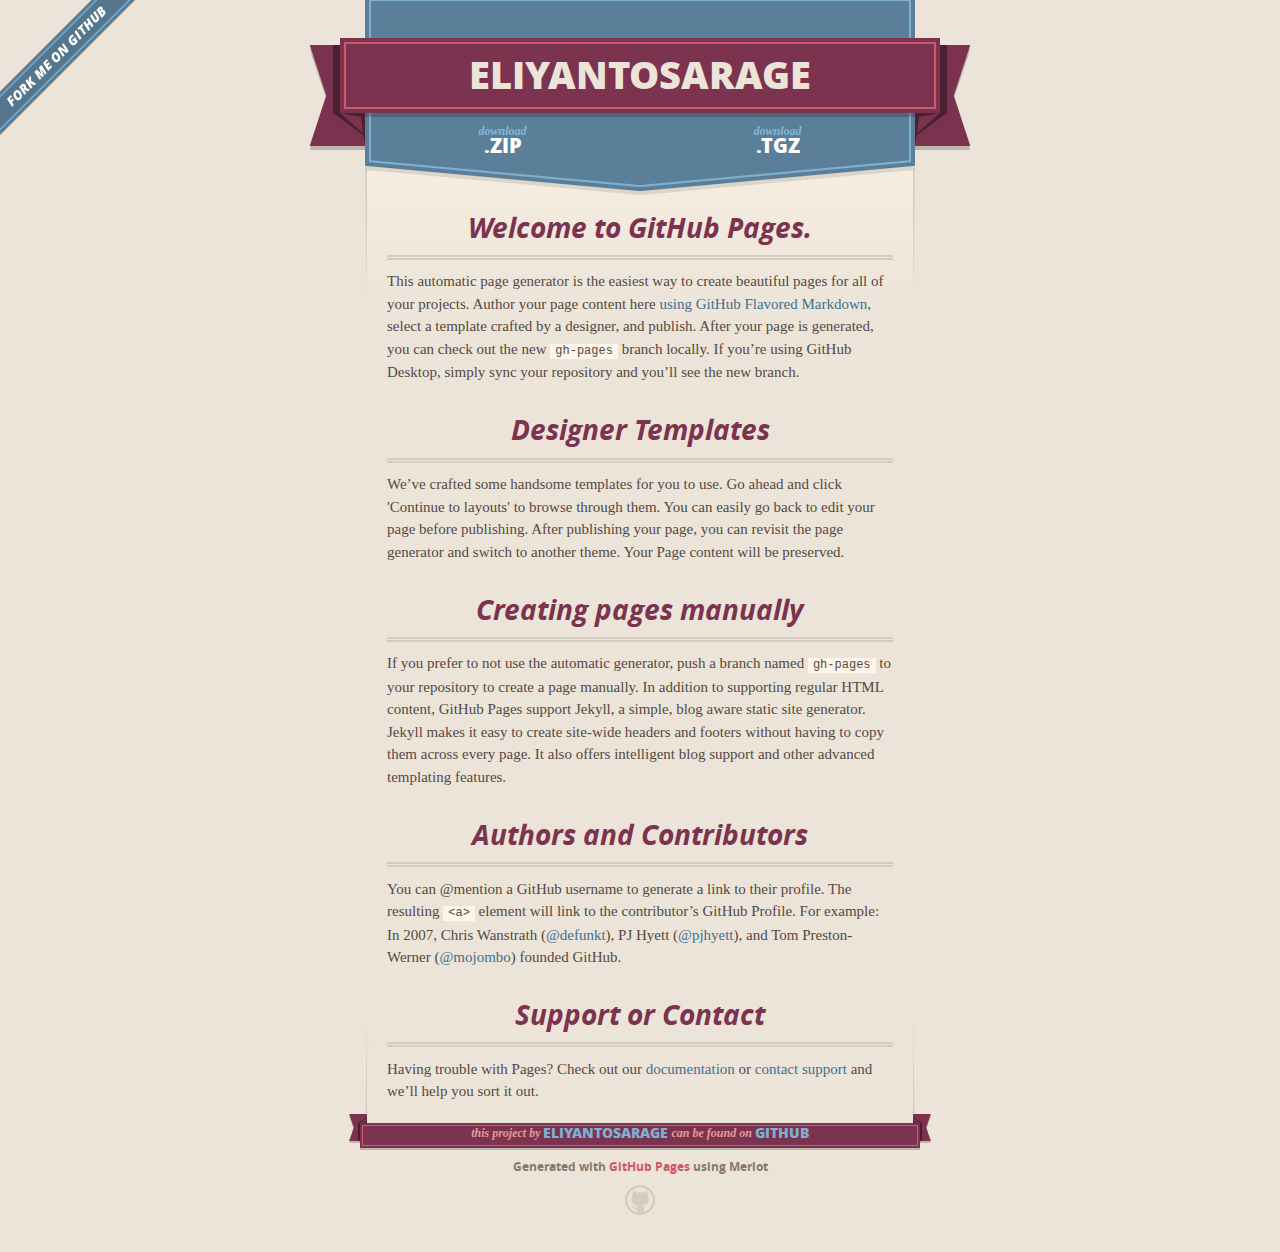
<file: index.html>
<!DOCTYPE html>
<html>
  <head>
    <meta charset='utf-8'>
    <meta http-equiv="X-UA-Compatible" content="chrome=1">
    <meta name="viewport" content="width=640">

    <link rel="stylesheet" href="stylesheets/core.css" media="screen">
    <link rel="stylesheet" href="stylesheets/mobile.css" media="handheld, only screen and (max-device-width:640px)">
    <link rel="stylesheet" href="stylesheets/github-light.css">

    <script type="text/javascript" src="javascripts/modernizr.js"></script>
    <script type="text/javascript" src="https://ajax.googleapis.com/ajax/libs/jquery/1.7.1/jquery.min.js"></script>
    <script type="text/javascript" src="javascripts/headsmart.min.js"></script>
    <script type="text/javascript">
      $(document).ready(function () {
        $('#main_content').headsmart()
      })
    </script>
    <title>eliyantosarage by eliyantosarage</title>
  </head>

  <body>
    <a id="forkme_banner" href="https://github.com/eliyantosarage/eliyantosarage">View on GitHub</a>
    <div class="shell">

      <header>
        <span class="ribbon-outer">
          <span class="ribbon-inner">
            <h1>eliyantosarage</h1>
            <h2></h2>
          </span>
          <span class="left-tail"></span>
          <span class="right-tail"></span>
        </span>
      </header>

      <section id="downloads">
        <span class="inner">
          <a href="https://github.com/eliyantosarage/eliyantosarage/zipball/master" class="zip"><em>download</em> .ZIP</a><a href="https://github.com/eliyantosarage/eliyantosarage/tarball/master" class="tgz"><em>download</em> .TGZ</a>
        </span>
      </section>


      <span class="banner-fix"></span>


      <section id="main_content">
        <h3>
<a id="welcome-to-github-pages" class="anchor" href="#welcome-to-github-pages" aria-hidden="true"><span aria-hidden="true" class="octicon octicon-link"></span></a>Welcome to GitHub Pages.</h3>

<p>This automatic page generator is the easiest way to create beautiful pages for all of your projects. Author your page content here <a href="https://guides.github.com/features/mastering-markdown/">using GitHub Flavored Markdown</a>, select a template crafted by a designer, and publish. After your page is generated, you can check out the new <code>gh-pages</code> branch locally. If you’re using GitHub Desktop, simply sync your repository and you’ll see the new branch.</p>

<h3>
<a id="designer-templates" class="anchor" href="#designer-templates" aria-hidden="true"><span aria-hidden="true" class="octicon octicon-link"></span></a>Designer Templates</h3>

<p>We’ve crafted some handsome templates for you to use. Go ahead and click 'Continue to layouts' to browse through them. You can easily go back to edit your page before publishing. After publishing your page, you can revisit the page generator and switch to another theme. Your Page content will be preserved.</p>

<h3>
<a id="creating-pages-manually" class="anchor" href="#creating-pages-manually" aria-hidden="true"><span aria-hidden="true" class="octicon octicon-link"></span></a>Creating pages manually</h3>

<p>If you prefer to not use the automatic generator, push a branch named <code>gh-pages</code> to your repository to create a page manually. In addition to supporting regular HTML content, GitHub Pages support Jekyll, a simple, blog aware static site generator. Jekyll makes it easy to create site-wide headers and footers without having to copy them across every page. It also offers intelligent blog support and other advanced templating features.</p>

<h3>
<a id="authors-and-contributors" class="anchor" href="#authors-and-contributors" aria-hidden="true"><span aria-hidden="true" class="octicon octicon-link"></span></a>Authors and Contributors</h3>

<p>You can @mention a GitHub username to generate a link to their profile. The resulting <code>&lt;a&gt;</code> element will link to the contributor’s GitHub Profile. For example: In 2007, Chris Wanstrath (<a href="https://github.com/defunkt" class="user-mention">@defunkt</a>), PJ Hyett (<a href="https://github.com/pjhyett" class="user-mention">@pjhyett</a>), and Tom Preston-Werner (<a href="https://github.com/mojombo" class="user-mention">@mojombo</a>) founded GitHub.</p>

<h3>
<a id="support-or-contact" class="anchor" href="#support-or-contact" aria-hidden="true"><span aria-hidden="true" class="octicon octicon-link"></span></a>Support or Contact</h3>

<p>Having trouble with Pages? Check out our <a href="https://help.github.com/pages">documentation</a> or <a href="https://github.com/contact">contact support</a> and we’ll help you sort it out.</p>
      </section>

      <footer>
        <span class="ribbon-outer">
          <span class="ribbon-inner">
            <p>this project by <a href="https://github.com/eliyantosarage">eliyantosarage</a> can be found on <a href="https://github.com/eliyantosarage/eliyantosarage">GitHub</a></p>
          </span>
          <span class="left-tail"></span>
          <span class="right-tail"></span>
        </span>
        <p>Generated with <a href="https://pages.github.com">GitHub Pages</a> using Merlot</p>
        <span class="octocat"></span>
      </footer>

    </div>

    
  </body>
</html>
</file>
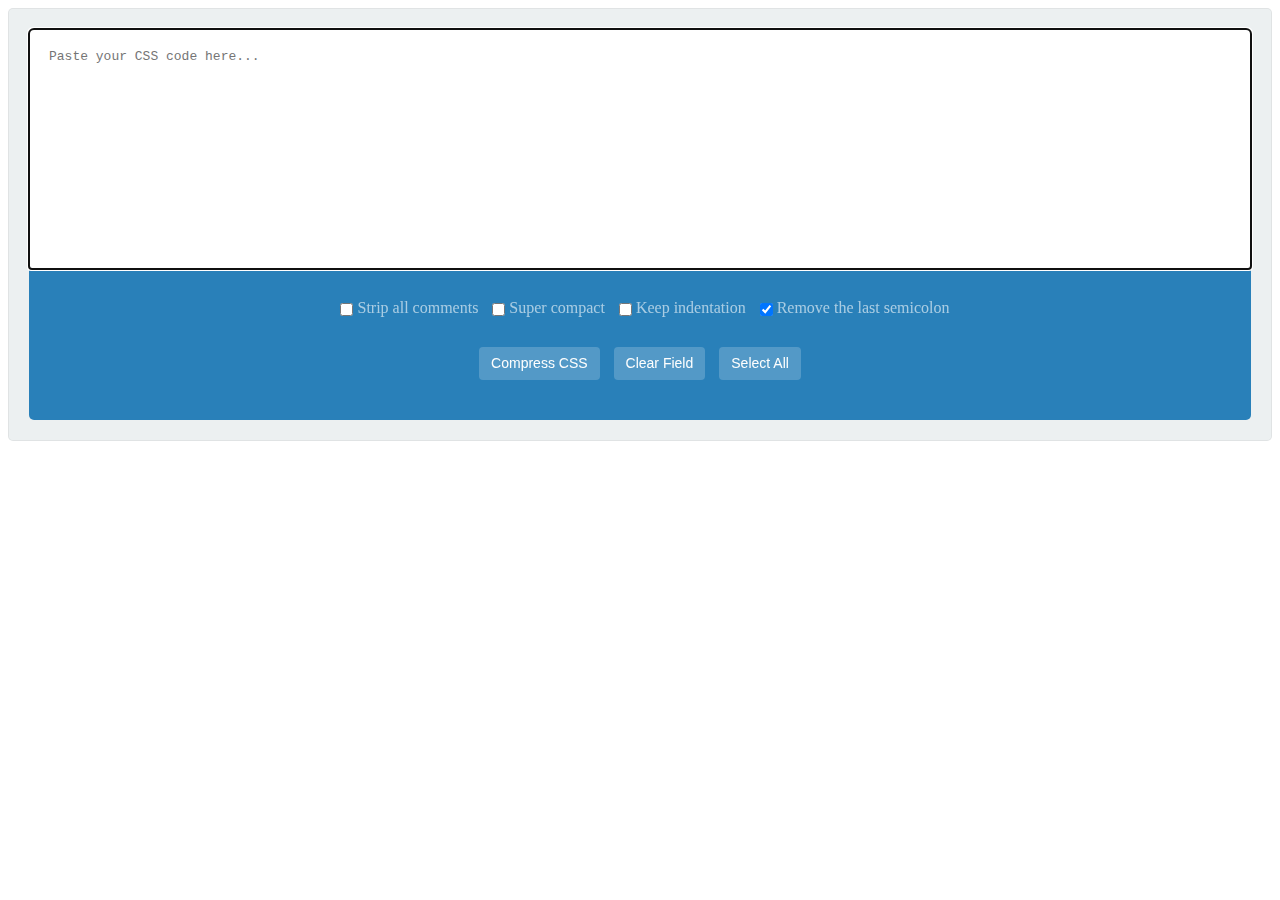
<file: html/CSS Compressor.html>
<html>
<title>CSS Compressor</title>
<head>
<style scoped="" type="text/css">
#cssminifier{background:#ecf0f1;position:relative;display:block;clear:both;border-radius:5px;padding:20px;border:1px solid rgba(0,0,0,0.05)}
#cssminifier textarea{width:100%;height:240px;margin:0 auto;display:block;background-color:#fff;padding:20px;font:normal 13px 'Courier New',Monospace;border:0;box-shadow:inset 0 0 0 1px rgba(0,0,0,0.05);border-radius:5px 5px 0 0;resize:none}
textarea:focus{background-color:#FFF;color:#303030}
#cssminifier .box{margin:10px auto 30px;color:rgba(255,2255,255,.6);}
#cssminifier .box p{margin:0 0 2px}
#cssminifier button{cursor:pointer;}
#cssminifier .col{width:48%;margin:0 auto 30px}
#cssminifier .left{float:left;margin-left:1%}
#cssminifier .right{float:right;margin-right:1%}
#cssminifier .button-group{background:#2980b9;text-align:center;padding:20px 20px 40px 20px;margin:0;border-radius:0 0 5px 5px}
#cssminifier button,#cssminifier button[disabled]:active{background:rgba(255,255,255,0.2);text-align:center;color:#fefefe;display:inline-block;padding:6px 12px;font-size:14px;font-weight:400;line-height:1.471;border-radius:4px;margin:0 5px;border:0;transition:all .1s}
#cssminifier button:hover,#cssminifier button:active{background:#fff;color:#2980b9}
#cssminifier button[disabled],#cssminifier button[disabled]:active{background:#fff;}
#cssminifier .opt1,#cssminifier .opt2,#cssminifier .opt3,#cssminifier .opt4,#cssminifier .opt5{display:inline-block;margin:0 0 0 10px;vertical-align:middle;border:none;outline:none}
#cssminifier br{display:none}
</style>
</head>
<body>
<div id="cssminifier">
<span class="clear"></span> <textarea autofocus="" id="cssField" placeholder="Paste your CSS code here..." spellcheck="false"></textarea> <div class="button-group">
<div class="box">
<input class="opt1" id="stripAllComment" type="checkbox" />  <label for="stripAllComment">Strip all comments</label> <input class="opt2" id="superCompact" type="checkbox" />  <label for="superCompact">Super compact</label> <input class="opt3" id="betterIndentation" type="checkbox" />  <label for="betterIndentation">Keep indentation</label> <input checked="" class="opt4" id="keepLastComma" type="checkbox" />  <label for="keepLastComma">Remove the last semicolon</label> </div>
<button onclick="compressCSS(&quot;cssField&quot;);">Compress CSS</button> <button onclick="clearField(&quot;cssField&quot;);">Clear Field</button>  <button onclick="selectAll(&quot;cssField&quot;);">Select All</button> </div>
<div class="clear">
</div>
<script type="text/javascript">
function get(e){return document.getElementById(e)}function highlightCode(e){if(hc.checked){var a=e.innerHTML;a=a.replace(/\{([\s\S]+?)\}/g,function(e){return e.replace(/\'(.*?)\'/g,"<span class='st'>'$1'</span>").replace(/\"(.*?)\"/g,"<span class='st'>\"$1\"</span>").replace(/(\{|\n|;)?(.[^\{]*?):(.[^\{]*?)(;|\})/g,"$1<span class='pr'>$2</span>:<span class='vl'>$3</span>$4").replace(/<span class='pr'>\{/g,"{<span class='pr'>")}),a=a.replace(/&lt;(.*?)('|")(.*?)('|")&gt;/g,function(e){return e.replace(/'(.*?)'/g,"<span class='vl'>'$1'</span>").replace(/"(.*?)"/g,"<span class='vl'>\"$1\"</span>")}),a=a.replace(/\{([\s\S]+?)\}/g,function(e){return e.replace(/([\(\)\{\}\[\]\:\;\,]+)/g,"<span class='pn'>$1</span>").replace(/\!important/gi,"<span class='im'>!important</span>")}),a=a.replace(/\/\*([\w\W]+?)\*\//gm,"<span class='cm'>/*$1*/</span>"),e.innerHTML="<code>"+a+"</code>",hr.style.display="block",rt.style.display="block"}else hr.style.display="none",rt.style.display="none"}function compressCSS(e){var a=get(e),c=/@(media|-w|-m|-o|keyframes|page)(.*?)\{([\s\S]+?)?\}\}/gi,n=a.value,t=n.length;n=sa.checked||sc.checked?n.replace(/\/\*[\w\W]*?\*\//gm,""):n.replace(/(\n+)?(\/\*[\w\W]*?\*\/)(\n+)?/gm,"\n$2\n"),n=n.replace(/([\n\r\t\s ]+)?([\,\:\;\{\}]+?)([\n\r\t\s ]+)?/g,"$2"),n=sc.checked?n:n.replace(/\}(?!\})/g,"}\n"),n=bi.checked?n.replace(c,function(e){return e.replace(/\n+/g,"\n  ")}):n.replace(c,function(e){return e.replace(/\n+/g,"")}),n=bi.checked&&!sc.checked?n.replace(/\}\}/g,"}\n}"):n,n=bi.checked&&!sc.checked?n.replace(/@(media|-w|-m|-o|keyframes)(.*?)\{/g,"@$1$2{\n  "):n,n=cm.checked?n.replace(/;\}/g,"}"):n.replace(/\}/g,";}").replace(/;+\}/g,";}").replace(/\};\}/g,"}}"),n=n.replace(/\:0(px|em|pt)/gi,":0"),n=n.replace(/ 0(px|em|pt)/gi," 0"),n=n.replace(/\s+\!important/gi,"!important"),n=n.replace(/(^\n+|\n+$)/,""),a.value=n,hr.innerHTML="/* "+(t-n.length)+" of "+t+" unused characters has been removed. */\n"+n.replace(/</g,"&lt;").replace(/>/g,"&gt;"),highlightCode(hr)}function clearField(e){var a=get(e);a.value="",a.focus()}function selectAll(e){get(e).focus(),get(e).select()}var hc=get("highlightCode"),sa=get("stripAllComment"),sc=get("superCompact"),cm=get("keepLastComma"),bi=get("betterIndentation"),bs=get("breakSelector"),tt=get("toTab"),to=get("tabOpt").getElementsByTagName("input"),sb=get("spaceBetween"),ip=get("inlineSingleProp"),rs=get("removeLastSemicolon"),il=get("inlineLayout"),si=get("singleBreak"),hr=get("highlightedResult"),rt=document.getElementsByTagName("h2")[1];
</script> </div>
</body>
</html>
</file>
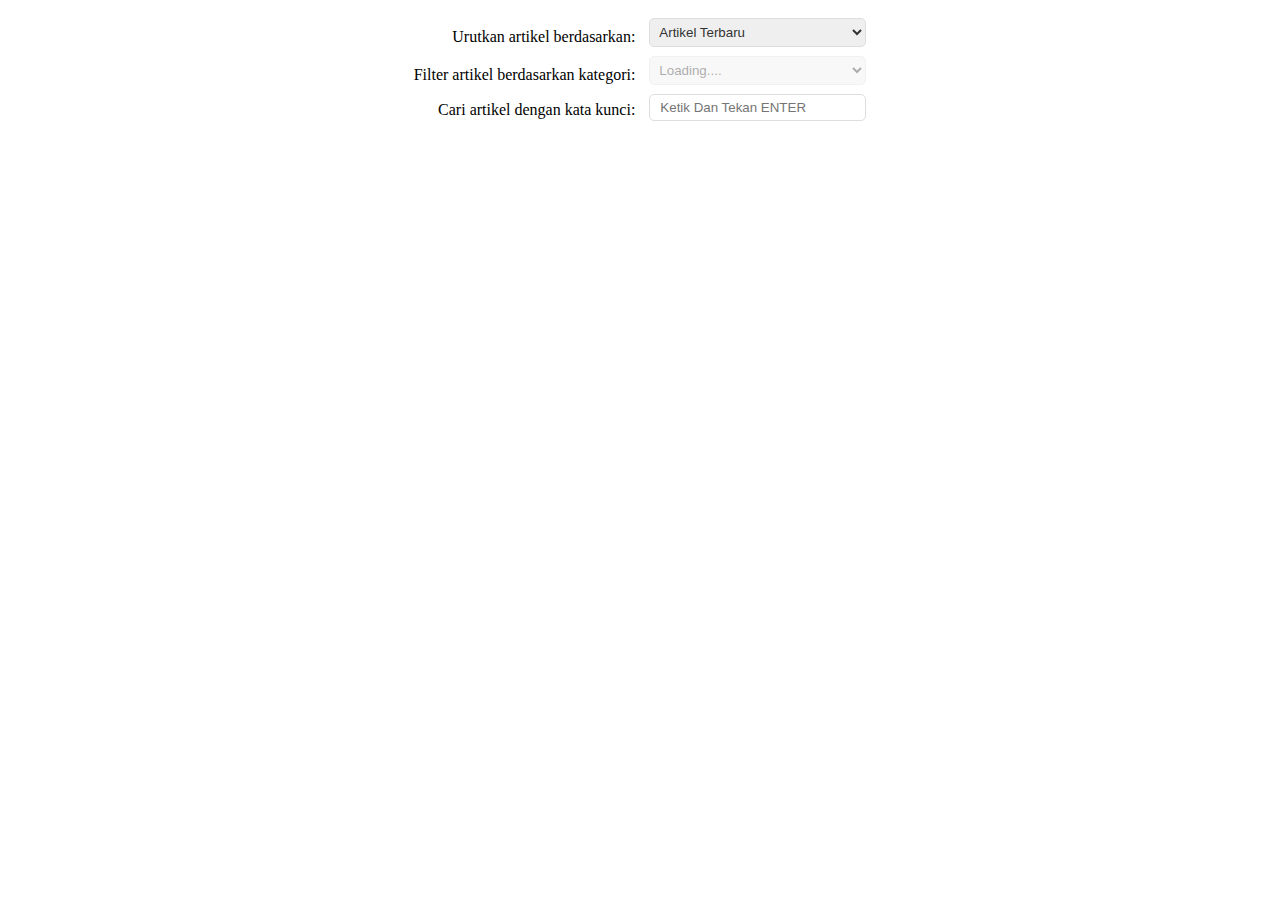
<file: html/sitemap.html>
<!DOCTYPE html> <html> <head> <meta charset="utf-8"> <title>Sitemap | Eliyanto Sarage</title> <meta content='width=device-width, initial-scale=1' name='viewport'> <style> /* Sitemaps */ #sitemap-tab{padding:7px 10px;margin:0 auto 20px} #sitemap-tab table{width:auto;margin:0 auto} #sitemap-tab form{font:inherit} #sitemap-tab label{display:block;text-align:right;margin:0 10px 0 0;padding:4px 0 0} #sitemap-tab select[disabled]{opacity:.4} #post-searcher{display:block;margin:0;padding:0} #sitemap-tab input{width:100%;border:1px solid #dedede;border-radius:5px;margin:0;padding:5px;text-transform:capitalize!important;outline:0;color:#333!important;-moz-box-sizing:border-box;-webkit-box-sizing:border-box;box-sizing:border-box} #sitemap-tab select{width:100%;border:1px solid #dedede;border-radius:5px;margin:0 0 5px;padding:5px;text-transform:capitalize!important;outline:0;color:#333!important;-moz-box-sizing:border-box;-webkit-box-sizing:border-box;box-sizing:border-box} #sitemap-tab select option{min-height:1.4em!important;} #sitemap-tab input#feed-q{padding:5px 10px!important;} #sitemap-container{background:#fff;display:block;clear:both;margin:0;padding:0;list-style:none;overflow:hidden;position:relative;border-top:none} #sitemap-container li{list-style:none;margin:0;padding:0;display:inline} #sitemap-container li a{text-decoration:none;color:#2C2C2C;font-weight:bold;font-size:16px} #sitemap-container li a:hover{text-decoration:none;color:#E94141} #sitemap-container li img{float:left;margin:0 15px 15px 0;padding:0;width:70px;height:50px;!important} #sitemap-nav{margin:10px 0 30px;text-align:center;font-weight:500;width:100%} #sitemap-nav a,#sitemap-nav span{color:#333;text-decoration:none;display:block;opacity:.8} #sitemap-nav a:hover,#sitemap-nav span:hover{opacity:1} #sitemap-nav span{cursor:wait} @media (max-width:600px){#sitemap-tab table{margin:0 auto;width:100%} #sitemap-container,#sitemap-tab{margin:0 auto} #sitemap-container li .inner{margin:5px auto;height:auto;} #SitemaContainer li{float:none;display:block;width:auto;height:auto} #sitemap-container li .news-text, #sitemapContainer:after,#sitemap-container li img{display:none!important} </style> </head> <body> <div id="sitemap-tab">   <table>     <tbody>       <tr>         <td>           <label for="feed-order">Urutkan artikel berdasarkan:</label>         </td>         <td>           <select id="feed-order">             <option selected="" value="published">Artikel terbaru</option>             <option value="updated">Artikel yang terakhir di update</option>           </select>         </td>       </tr>       <tr>         <td>           <label for="label-sorter">Filter artikel berdasarkan kategori:</label>         </td>         <td>           <select disabled="" id="label-sorter">             <option selected="">Loading....</option>           </select>         </td>       </tr>       <tr>         <td>           <label for="feed-q">Cari artikel dengan kata kunci:</label>         </td>         <td>           <form id="post-searcher">             <input id="feed-q" placeholder="Ketik dan tekan ENTER" type="text" />           </form>         </td>       </tr>     </tbody>   </table> </div> <br /> <header id="result-desc"></header> <br /> <ul id="sitemap-container"></ul> <div id="sitemap-nav"> </div> <script type='text/javaScript'> document.write;var loadToc,loadCategories,_toc={init:function(){var cfg={url:'https://www.eliyantosarage.com/',maxResults:10,numChars:270,thumbWidth:140,thumbHeight:95,navText:"Tampilkan artikel selanjutnya &#9660;",resetToc:"Kembali ke Awal",noImage:"//2.bp.blogspot.com/-ex3V86fj4dQ/UrCQQa4cLsI/AAAAAAAAFdA/j2FCTmGOrog/s1100/no-thumbnail.png",loading:"<span>Memuat...</span>",counting:"<div>Memuat artikel...</div>",searching:"<span>Mencari...</span>"},w=window,d=document,el=function(id){return d.getElementById(id);},o={a:el('feed-order'),b:el('label-sorter').parentNode,c:el('post-searcher'),d:el('feed-q'),e:el('result-desc'),f:el('sitemap-container'),g:el('sitemap-nav'),h:d.getElementsByTagName('head')[0],i:0,j:null,k:'published',l:0,m:""},fn={a:function(){old=el('temporer-script');old.parentNode.removeChild(old);},b:function(param){var script=d.createElement('script');script.type="text/javascript";script.id="temporer-script";script.src=param;if(el('temporer-script'))fn.a();o.h.appendChild(script);},c:function(mode,tag,order){o.i++;o.e.innerHTML=cfg.counting;o.g.innerHTML=cfg[mode==1?"searching":"loading"];if(mode===0){fn.b(tag!==null?cfg.url+'/feeds/posts/summary/-/'+ tag+'?alt=json-in-script&start-index='+((o.i*cfg.maxResults)+ 1)+'&max-results='+ cfg.maxResults+'&orderby='+ order+'&callback=loadToc':cfg.url+'/feeds/posts/summary?alt=json-in-script&start-index='+((o.i*cfg.maxResults)+ 1)+'&max-results='+ cfg.maxResults+'&orderby='+ order+'&callback=loadToc');}else if(mode==1){fn.b(cfg.url+'/feeds/posts/summary?alt=json-in-script&start-index='+((o.i*cfg.maxResults)+ 1)+'&max-results='+ cfg.maxResults+'&q='+ tag+'&orderby='+ order+'&callback=loadToc');} o.j=(tag!==null)?tag:null;o.l=mode;o.a.disabled=true;o.b.children[0].disabled=true;},d:function(json){var _h;o.g.innerHTML="";o.e.innerHTML=o.l==1?'<span>Hasil penelusuran untuk kata kunci <b>&#8220;'+ o.m+'&#8221;</b> ('+ json.feed.openSearch$totalResults.$t+' Hasil)</span>':'<div>Total: '+ json.feed.openSearch$totalResults.$t+' Artikel</div>';if("entry"in json.feed){var a=json.feed.entry,b,c,_d,e="0 Komentar",f="",g;for(var i=0;i<cfg.maxResults;i++){if(i==a.length)break;b=a[i].title.$t;_d=("summary"in a[i])?a[i].summary.$t.replace(/<br ?\/?>/ig," ").replace(/<(.*?)>/g,"").replace(/<iframe/ig,"").substring(0,cfg.numChars):"";g=("media$thumbnail"in a[i])?a[i].media$thumbnail.url.replace(/.*?:\/\//g , "//").replace(/\/s[0-9]+\-c/,"\/s"+ cfg.thumbWidth+""):cfg.noImage.replace(/\/s[0-9]+\-c/,"\/s"+ cfg.thumbWidth+"");for(var j=0,jen=a[i].link.length;j<jen;j++){c=(a[i].link[j].rel=="alternate")?a[i].link[j].href:"#";} for(var k=0,ken=a[i].link.length;k<ken;k++){if(a[i].link[k].rel=="replies"&&a[i].link[k].type=="text/html"){e=a[i].link[k].title;break;}} _h=d.createElement('li');_h.innerHTML='<div class="inner"><img style="width:'+ cfg.thumbWidth+'px;height:'+ cfg.thumbHeight+'px;" src="'+ g+'" alt="'+ b+'"><a class="toc-title" href="'+ c+'" target="_blank" title="'+ b+'">'+ b+'</a><div class="news-text">'+ _d+'&hellip;<br style="clear:both;"></div></div>';o.f.appendChild(_h);} _h=d.createElement('a');_h.href='#load-more';_h.innerHTML=cfg.navText;_h.onclick=function(){fn.c(o.l,o.j,o.k);return false;};}else{_h=d.createElement('a');_h.href='#reset-content';_h.innerHTML=cfg.resetToc;_h.onclick=function(){o.i=-1;o.e.innerHTML=cfg.counting;o.f.innerHTML="";fn.c(0,null,'published');o.a.innerHTML=o.a.innerHTML;o.b.children[0].innerHTML=o.b.children[0].innerHTML;return false;};} o.g.appendChild(_h);o.a.disabled=false;o.b.children[0].disabled=false;},e:function(json){var a=json.feed.category,b='<select id="label-sorter"><option value="" selected disabled>Pilih Kategori...</option>';for(var i=0,len=a.length;i<len;i++){b+='<option value="'+ encodeURIComponent(a[i].term).replace(/%20/g, " ")+'">'+ encodeURIComponent(a[i].term).replace(/%20/g, " ")+'</option>';} b+='</select>';o.b.innerHTML=b;o.b.children[0].onchange=function(){o.i=-1;o.f.innerHTML="";o.g.innerHTML=cfg.loading;fn.c(0,this.value,o.k);};}};loadToc=fn.d;loadCategories=fn.e;fn.b(cfg.url+'/feeds/posts/summary?alt=json-in-script&start-index='+(o.i+ 1)+'&max-results='+ cfg.maxResults+'&orderby=published&callback=loadToc');fn.b(cfg.url+'/feeds/posts/summary?alt=json-in-script&max-results=0&orderby=published&callback=loadCategories');o.a.onchange=function(){o.i=-1;o.f.innerHTML="";o.g.innerHTML=cfg.counting;o.b.children[0].innerHTML=o.b.children[0].innerHTML;fn.c(0,null,this.value);o.k=this.value;};o.c.onsubmit=function(){o.i=-1;o.f.innerHTML="";o.m=o.d.value;fn.c(1,o.d.value,o.k);return false;};}};_toc.init(); </script> <div class='clear'></div> </div> </div> </div> <div class='inline-ad'> </div>         </div></div> </body> </html>
</file>
<file: stylesheets/core.css>
@import url("screen.css");
@import url("non-screen.css") handheld;
@import url("non-screen.css") only screen and (max-device-width:640px);
</file>
<file: stylesheets/mobile.css>
/* Generated by Font Squirrel (http://www.fontsquirrel.com) on February 9, 2012 */


@font-face {
  font-family: 'Open Sans';
  src: url('../fonts/opensans-regular-webfont.eot');
  src: url('../fonts/opensans-regular-webfont.eot?#iefix') format('embedded-opentype'),
       url('../fonts/opensans-regular-webfont.woff') format('woff'),
       url('../fonts/opensans-regular-webfont.ttf') format('truetype'),
       url('../fonts/opensans-regular-webfont.svg#OpenSansRegular') format('svg');
  font-weight: normal;
  font-style: normal;
}

@font-face {
  font-family: 'Open Sans';
  src: url('../fonts/opensans-italic-webfont.eot');
  src: url('../fonts/opensans-italic-webfont.eot?#iefix') format('embedded-opentype'),
       url('../fonts/opensans-italic-webfont.woff') format('woff'),
       url('../fonts/opensans-italic-webfont.ttf') format('truetype'),
       url('../fonts/opensans-italic-webfont.svg#OpenSansItalic') format('svg');
  font-weight: normal;
  font-style: italic;
}

@font-face {
  font-family: 'Open Sans';
  src: url('../fonts/opensans-bold-webfont.eot');
  src: url('../fonts/opensans-bold-webfont.eot?#iefix') format('embedded-opentype'),
       url('../fonts/opensans-bold-webfont.woff') format('woff'),
       url('../fonts/opensans-bold-webfont.ttf') format('truetype'),
       url('../fonts/opensans-bold-webfont.svg#OpenSansBold') format('svg');
  font-weight: bold;
  font-style: normal;
}

@font-face {
  font-family: 'Open Sans';
  src: url('../fonts/opensans-bolditalic-webfont.eot');
  src: url('../fonts/opensans-bolditalic-webfont.eot?#iefix') format('embedded-opentype'),
       url('../fonts/opensans-bolditalic-webfont.woff') format('woff'),
       url('../fonts/opensans-bolditalic-webfont.ttf') format('truetype'),
       url('../fonts/opensans-bolditalic-webfont.svg#OpenSansBoldItalic') format('svg');
  font-weight: bold;
  font-style: italic;
}

@font-face {
  font-family: 'Open Sans';
  src: url('../fonts/opensans-extrabold-webfont.eot');
  src: url('../fonts/opensans-extrabold-webfont.eot?#iefix') format('embedded-opentype'),
       url('../fonts/opensans-extrabold-webfont.woff') format('woff'),
       url('../fonts/opensans-extrabold-webfont.ttf') format('truetype'),
       url('../fonts/opensans-extrabold-webfont.svg#OpenSansExtrabold') format('svg');
  font-weight: bolder;
  font-style: normal;
}


/* http://meyerweb.com/eric/tools/css/reset/ 
   v2.0 | 20110126
   License: none (public domain)
*/

html, body, div, span, applet, object, iframe,
h1, h2, h3, h4, h5, h6, p, blockquote, pre,
a, abbr, acronym, address, big, cite, code,
del, dfn, em, img, ins, kbd, q, s, samp,
small, strike, strong, sub, sup, tt, var,
b, u, i, center,
dl, dt, dd, ol, ul, li,
fieldset, form, label, legend,
table, caption, tbody, tfoot, thead, tr, th, td,
article, aside, canvas, details, embed, 
figure, figcaption, footer, header, hgroup, 
menu, nav, output, ruby, section, summary,
time, mark, audio, video {
  margin: 0;
  padding: 0;
  border: 0;
  font-size: 100%;
  font: inherit;
  vertical-align: baseline;
}
/* HTML5 display-role reset for older browsers */
article, aside, details, figcaption, figure, 
footer, header, hgroup, menu, nav, section {
  display: block;
}
body {
  line-height: 1;
}
ol, ul {
  list-style: none;
}
blockquote, q {
  quotes: none;
}
blockquote:before, blockquote:after,
q:before, q:after {
  content: '';
  content: none;
}
table {
  border-collapse: collapse;
  border-spacing: 0;
}

header, footer, section {
  display: block;
  position: relative;
}

/* STYLES */

div.shell {
  display: block;
  width: 640px;
  margin: 0 auto;
}

a#forkme_banner {
  display: none;
}

/* header */

header {
  position: relative;
  z-index: 2;
  margin: 0;
  max-width: 640px;
  top: 51px;
}

header span.ribbon-inner {
  position: relative;
  display: block;
  background-color: #cd596b;
  border: 8px solid #7c334f;
  padding: 6px;
  z-index: 1;
}

header span.left-tail, header span.right-tail {
  position: relative;
  display: block;
  width: 19px;
  height: 10px;
  background: transparent url(../images/ribbon-tail-sprite-2x.png) 0 0 no-repeat;
  position: absolute;
  bottom: -10px;
  z-index: 0;
}

header span.left-tail {
  background-position: 0 0;
  left: 0;
}

header span.right-tail {
  background-position: -19px 0;
  right: 0;
}

header h1 {
  background-color: #7c334f;
  font-size: 2em;
  font-weight: bolder;
  font-style: normal;
  text-transform: uppercase;
  color: #ece4d8;
  text-align: center;
  line-height:1;  
  padding: 14px 20px 0;
}

header h2 {
  background-color: #7c334f;
  font: bold italic .85em/1.5 Georgia, Times, “Times New Roman”, serif;
  color: #e69b95;
  padding-bottom: 14px;
  margin-top: -3px;
  text-align: center;
}

section#downloads {
  position: relative;
  display: block;
  height: 171px;
  width: 602px;
  padding-bottom: 150px;
  margin: 51px auto -250px;
  z-index: 1;
  background: transparent url(../images/shield.png) center 0 no-repeat;
}

section#downloads a {
  display: none;
}

span.banner-fix {
  background: transparent url(../images/shield-fallback.png) center top no-repeat;
  display: block;
  height: 31px;
  position: absolute;
  width: 640px;
  top: 20px;

}

section#main_content {
  z-index: 2;
  padding: 20px 40px 0;
  min-height:185px;
}

/* footer */

footer {
  background: none;
  padding-top: 104px;
  margin: -94px auto 40px;
  max-width:640px;
  text-align: center;
}

footer span.ribbon-outer {
  display: block;
  position: relative;
  border-bottom: 2px solid #bdb6ad;
}

footer span.ribbon-inner {
  position: relative;
  display: block;
  background-color: #cd596b;
  border: 8px solid #7c334f;
  padding: 6px;
  z-index: 1;
}

footer p {
  font-family: 'Open Sans', sans-serif;
  font-weight: bold;
  font-size: .6em;
  color: #8b786f;
}

footer a {
  color: #cd596b;
}

footer span.ribbon-inner p {
  background-color: #7c334f;
  margin: 0;
  color: #e69b95;
  font: bold italic 22px/1 Georgia, Times, “Times New Roman”, serif;
  height: auto;
  line-height: 1.1;
  padding: 20px 0px 10px;
}

footer span.ribbon-inner a {
  display: block;
  position: relative;
  bottom: 0;
  color: #7eb0d2;
  font-family: 'Open Sans', sans-serif;
  text-transform: uppercase;
  font-style: normal;
  font-weight: bolder;
  font-size: 38px;
  padding-bottom: 10px;
}

footer span.ribbon-inner a:hover {
  color: #7eb0d2;
}

footer span.left-tail, footer span.right-tail {
  position: relative;
  display: block;
  width: 23px;
  height: 126px;
  background: transparent url(../images/small-ribbon-tail-sprite-2x.png) 0 0 no-repeat;
  position: absolute;
  top: -126px;
  z-index: 0;
}

footer span.left-tail {
  background-position: 0 0;
  left: 0;
}

footer span.right-tail {
  background-position: -23px 0;
  right: 0;
}

footer span.octocat {
  background: transparent url(../images/octocat-2x.png) 0 0 no-repeat;
  display: block;
  width: 60px;
  height: 60px;
  margin: 20px auto 0;}

/* content */

body {
  background: #ece4d8;
  font: normal normal 30px/1.5 Georgia, Palatino,” Palatino Linotype”, Times, “Times New Roman”, serif;
  color: #544943;
  -webkit-font-smoothing: antialiased;
}

a, a:hover {
  color: #417090;
}

a {
  text-decoration: none;
}

a:hover {
  text-decoration: underline;
}

h1,h2,h3,h4,h5,h6 {
  font-family: 'Open Sans', sans-serif;
  font-weight: bold;
}

p {
  margin: .7em 0 0;
}

strong {
  font-weight: bold;
}

em {
  font-style: italic;
}

ol {
  margin: .7em 0;
  list-style-type: decimal;
  padding-left: 1.35em;
}

ul {
  margin: .7em 0;
  padding-left: 1.35em;
}

ul li {
  padding-left: 20px;
  background: transparent url(../images/chevron-2x.png) left 15px no-repeat;
}

blockquote {
  font-family: 'Open Sans', sans-serif;
  margin: 20px 0;
  color: #8b786f;
  padding-left: 1.35em;
  background: transparent url('../images/blockquote-gfx-2x.png') 0 8px no-repeat;
}

img {
  -webkit-box-shadow: 0px 4px 0px #bdb6ad;
  -moz-box-shadow: 0px 4px 0px #bdb6ad;
  box-shadow: 0px 4px 0px #bdb6ad;
  border: 4px solid #fff6e9;
  max-width: 556px;
}

hr {
  border: none;
  outline: none;
  height: 42px;
  background: transparent url('../images/hr-2x.jpg') center center repeat-x;
  margin: 0 0 20px;
}

code {
  background: #fff6e9;
  font: normal normal .9em/1.7 "Lucida Sans Typewriter", "Lucida Console", Monaco, "Bitstream Vera Sans Mono", monospace;
  padding: 0 5px 1px;
}

pre {
  margin: 10px 0 20px;
  padding: .7em;
  background: #fff6e9;
  border-bottom: 4px solid #bdb6ad;
  font: normal normal .9em/1.7 "Lucida Sans Typewriter", "Lucida Console", Monaco, "Bitstream Vera Sans Mono", monospace;
  overflow: auto;
}

table {
  background: #fff6e9;
  display: table;
  width: 100%;
  border-collapse: separate;
  border-bottom: 4px solid #bdb6ad;
  margin: 10px 0;
}

tr {
  display: table-row;
}

th {
  display: table-cell;
  padding: 2px 10px;
  border: solid #ece4d8;
  border-width: 0 4px 4px 0;
  color: #cd596b;
  font-family: 'Open Sans', sans-serif;
  font-weight: bold;
  font-size: .85em;
}

td {
  display: table-cell;
  padding: 0 .7em;
  border: solid #ece4d8;
  border-width: 0 4px 4px 0;
}

td:last-child, th:last-child {
  border-right: none;
}

tr:last-child td {
  border-bottom: none;
}

dl {
  margin: .7em 0 20px;
}

dt {
  font-family: 'Open Sans', sans-serif;
  font-weight: bold;
}

dd {
  padding-left: 1.35em;
}

dd p:first-child {
  margin-top: 0;
}

/* Content based headers */

#main_content > .header-level-1:first-child,
#main_content > .header-level-2:first-child,
#main_content > .header-level-3:first-child,
#main_content > .header-level-4:first-child,
#main_content > .header-level-5:first-child,
#main_content > .header-level-6:first-child {
  margin-top: 0;
}

.header-level-1 {
  font-size: 1.85em;
  border-bottom: .2em double #d3ccc1;
  color: #7c334f;
  text-align: center;
  font-style: italic;
  margin: 1.1em 0 .38em;
  line-height: 1.2;
  padding-bottom: 10px
}

.header-level-2 {
  font-size: 1.58em;
  color: #7c334f;
  margin: .95em 0 .5em;
  border-bottom: .1em solid #D3CCC1;
  line-height: 1.2;
  padding-bottom: 10px
}

.header-level-3 {
  margin: 20px 0 10px;
  font-size: 1.45em;
}

.header-level-4 {
  margin: .6em 0;
  font-size: 1.2em;
  color: #cd596b;
}

.header-level-5 {
  margin: .7em 0;
  font-size: 1em;
  color: #8b786f;
}

.header-level-6 {
  margin: .8em 0;
  font-size: .85em;
  font-style: italic;
}
</file>
<file: stylesheets/github-light.css>
/*
The MIT License (MIT)

Copyright (c) 2016 GitHub, Inc.

Permission is hereby granted, free of charge, to any person obtaining a copy
of this software and associated documentation files (the "Software"), to deal
in the Software without restriction, including without limitation the rights
to use, copy, modify, merge, publish, distribute, sublicense, and/or sell
copies of the Software, and to permit persons to whom the Software is
furnished to do so, subject to the following conditions:

The above copyright notice and this permission notice shall be included in all
copies or substantial portions of the Software.

THE SOFTWARE IS PROVIDED "AS IS", WITHOUT WARRANTY OF ANY KIND, EXPRESS OR
IMPLIED, INCLUDING BUT NOT LIMITED TO THE WARRANTIES OF MERCHANTABILITY,
FITNESS FOR A PARTICULAR PURPOSE AND NONINFRINGEMENT. IN NO EVENT SHALL THE
AUTHORS OR COPYRIGHT HOLDERS BE LIABLE FOR ANY CLAIM, DAMAGES OR OTHER
LIABILITY, WHETHER IN AN ACTION OF CONTRACT, TORT OR OTHERWISE, ARISING FROM,
OUT OF OR IN CONNECTION WITH THE SOFTWARE OR THE USE OR OTHER DEALINGS IN THE
SOFTWARE.

*/

.pl-c /* comment */ {
  color: #969896;
}

.pl-c1 /* constant, variable.other.constant, support, meta.property-name, support.constant, support.variable, meta.module-reference, markup.raw, meta.diff.header */,
.pl-s .pl-v /* string variable */ {
  color: #0086b3;
}

.pl-e /* entity */,
.pl-en /* entity.name */ {
  color: #795da3;
}

.pl-smi /* variable.parameter.function, storage.modifier.package, storage.modifier.import, storage.type.java, variable.other */,
.pl-s .pl-s1 /* string source */ {
  color: #333;
}

.pl-ent /* entity.name.tag */ {
  color: #63a35c;
}

.pl-k /* keyword, storage, storage.type */ {
  color: #a71d5d;
}

.pl-s /* string */,
.pl-pds /* punctuation.definition.string, string.regexp.character-class */,
.pl-s .pl-pse .pl-s1 /* string punctuation.section.embedded source */,
.pl-sr /* string.regexp */,
.pl-sr .pl-cce /* string.regexp constant.character.escape */,
.pl-sr .pl-sre /* string.regexp source.ruby.embedded */,
.pl-sr .pl-sra /* string.regexp string.regexp.arbitrary-repitition */ {
  color: #183691;
}

.pl-v /* variable */ {
  color: #ed6a43;
}

.pl-id /* invalid.deprecated */ {
  color: #b52a1d;
}

.pl-ii /* invalid.illegal */ {
  color: #f8f8f8;
  background-color: #b52a1d;
}

.pl-sr .pl-cce /* string.regexp constant.character.escape */ {
  font-weight: bold;
  color: #63a35c;
}

.pl-ml /* markup.list */ {
  color: #693a17;
}

.pl-mh /* markup.heading */,
.pl-mh .pl-en /* markup.heading entity.name */,
.pl-ms /* meta.separator */ {
  font-weight: bold;
  color: #1d3e81;
}

.pl-mq /* markup.quote */ {
  color: #008080;
}

.pl-mi /* markup.italic */ {
  font-style: italic;
  color: #333;
}

.pl-mb /* markup.bold */ {
  font-weight: bold;
  color: #333;
}

.pl-md /* markup.deleted, meta.diff.header.from-file */ {
  color: #bd2c00;
  background-color: #ffecec;
}

.pl-mi1 /* markup.inserted, meta.diff.header.to-file */ {
  color: #55a532;
  background-color: #eaffea;
}

.pl-mdr /* meta.diff.range */ {
  font-weight: bold;
  color: #795da3;
}

.pl-mo /* meta.output */ {
  color: #1d3e81;
}
</file>
